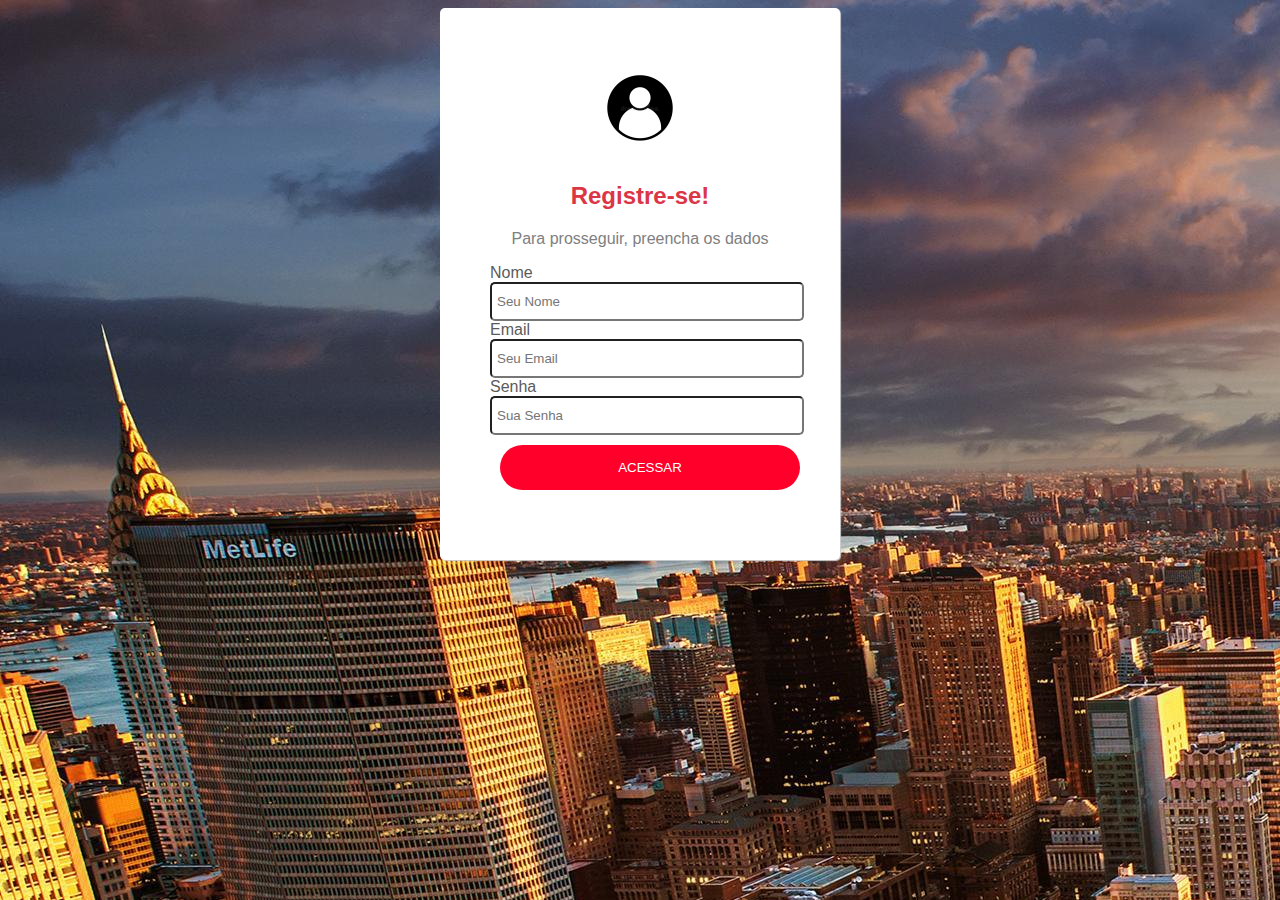
<file: registrar.html>
<!DOCTYPE html>
<html lang="en">
<head>
    <meta charset="UTF-8">
    <meta name="viewport" content="width=device-width, initial-scale=1.0">
    <title>Registre-se</title>

    <link rel="stylesheet" href="registrar.css">
</head>
<body>
    <form class="form" action="">
        <div class="card">
            <div class="card-top">
                <img class="img" src="usuario.jpg" alt="">
                <h2>Registre-se!</h2>
                <p>Para prosseguir, preencha os dados</p>
            </div>
            <div class="card-group">
                <label>Nome</label>
                <input type="text" name="Nome"placeholder="Seu Nome">
                <label>Email</label>
                <input type="email" name="Email"placeholder="Seu Email">
                <label>Senha</label>
                <input type="password" name="Senha"placeholder="Sua Senha">
                <button type="submit">ACESSAR</button>
              </div> 
             </div>
            </div>
        </div>
    </form>
</body>
</html>
</file>
<file: registrar.css>
body{
    background: url(wp3632856.jpg);
    font-family: Verdana, sans-serif;
}

.form{
    width: 400px;
    margin: auto;
    padding-top: center;
}

.card{
    box-shadow: 1px 1px 1px #ccc;
    background-color: rgb(255, 255, 255);
    padding: 50px;
    border-radius: 5px;
}

.img{
    max-width: 100px;
    max-height:150px;
    width: auto;
    height: auto;
}

.card-top{
    text-align: center;
}

.card-group{
    margin-bottom: 10px;
}
.card-top h2{
    color: #dc3545;
}

.card-top p{
    color: gray;
}

.card-group label{
    width: 100%;
    color: rgb(92, 91, 91);
    display: inline-block;
}

.card-group input{
    border-radius: 5px;
    outline: 0;
    width: 100%;
    height: 25px;
    padding: 5px;
    
}

.card-group button{
    margin: 10px;
    background-color: #ff002b;
    width: 100%;
    border-radius: 30px;
    padding: 15px;
    right: 10px;
    color: white;
    border: 0px;
}
</file>
